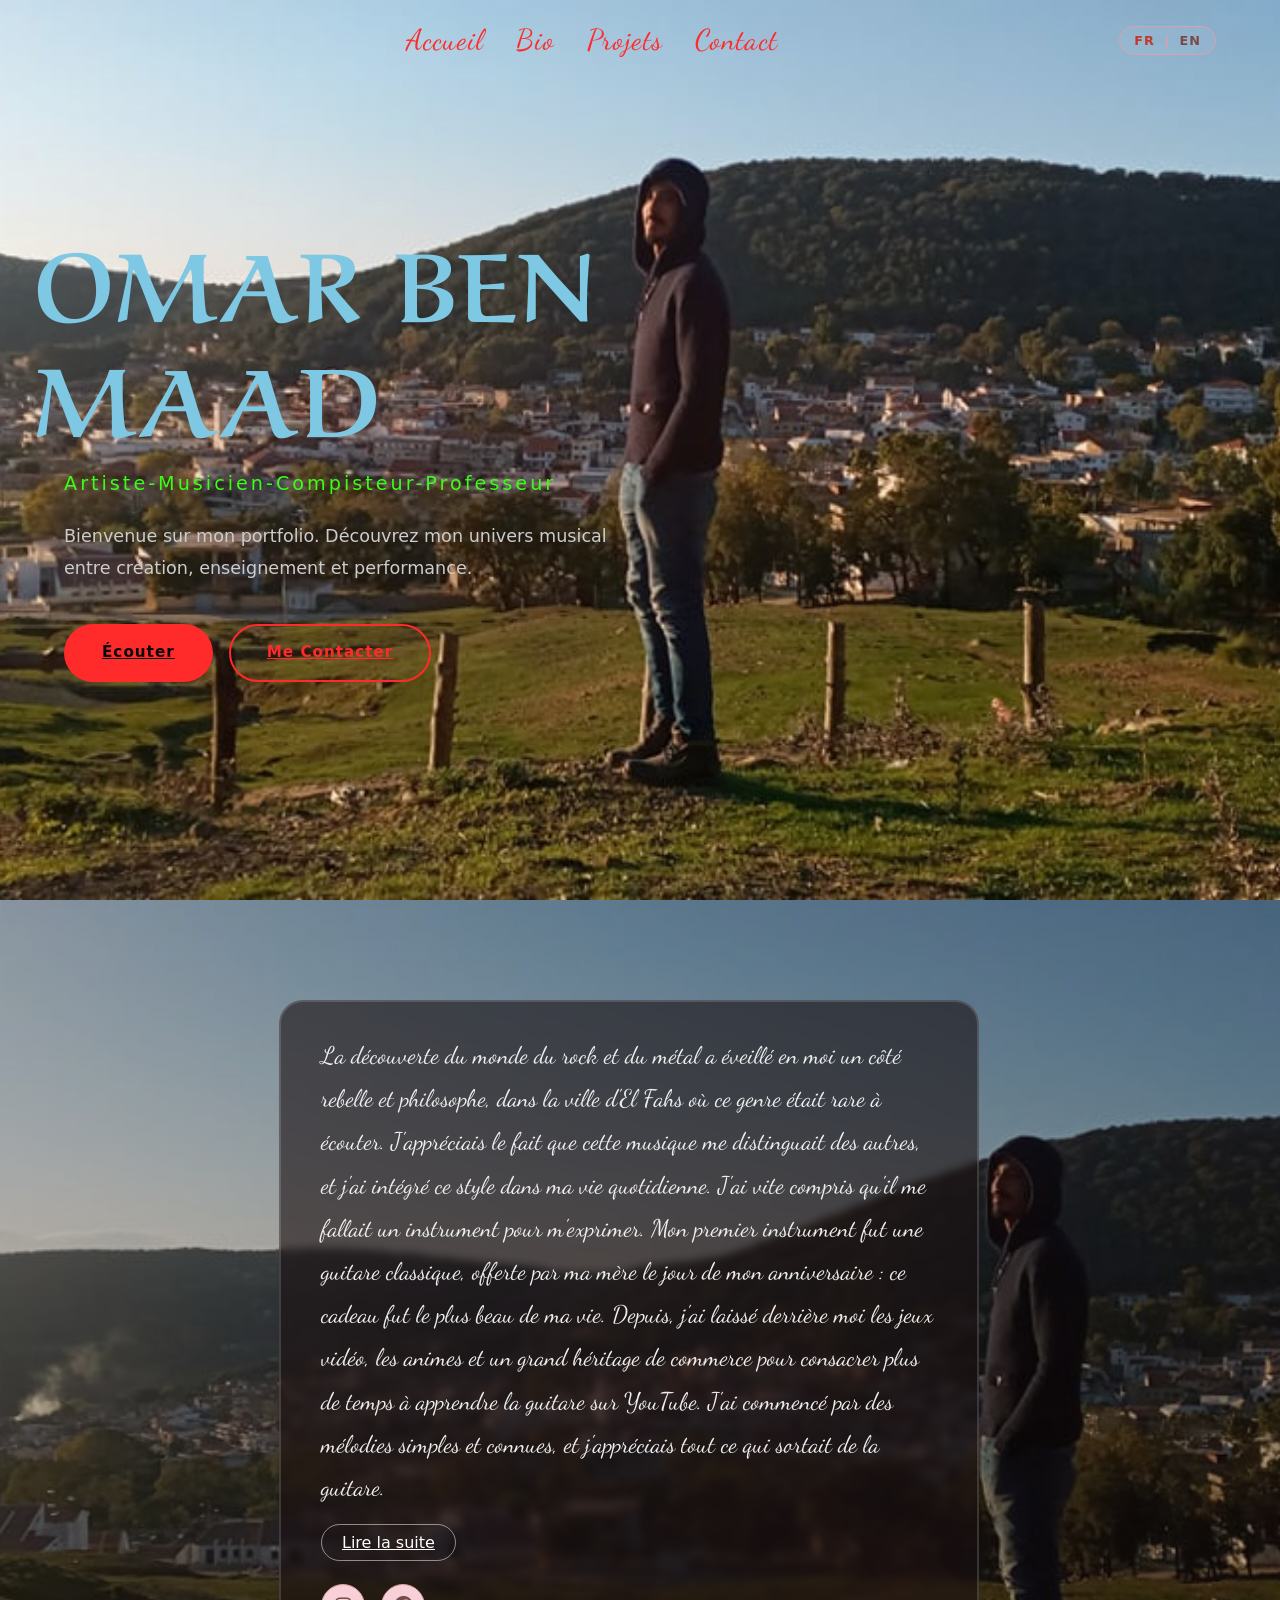
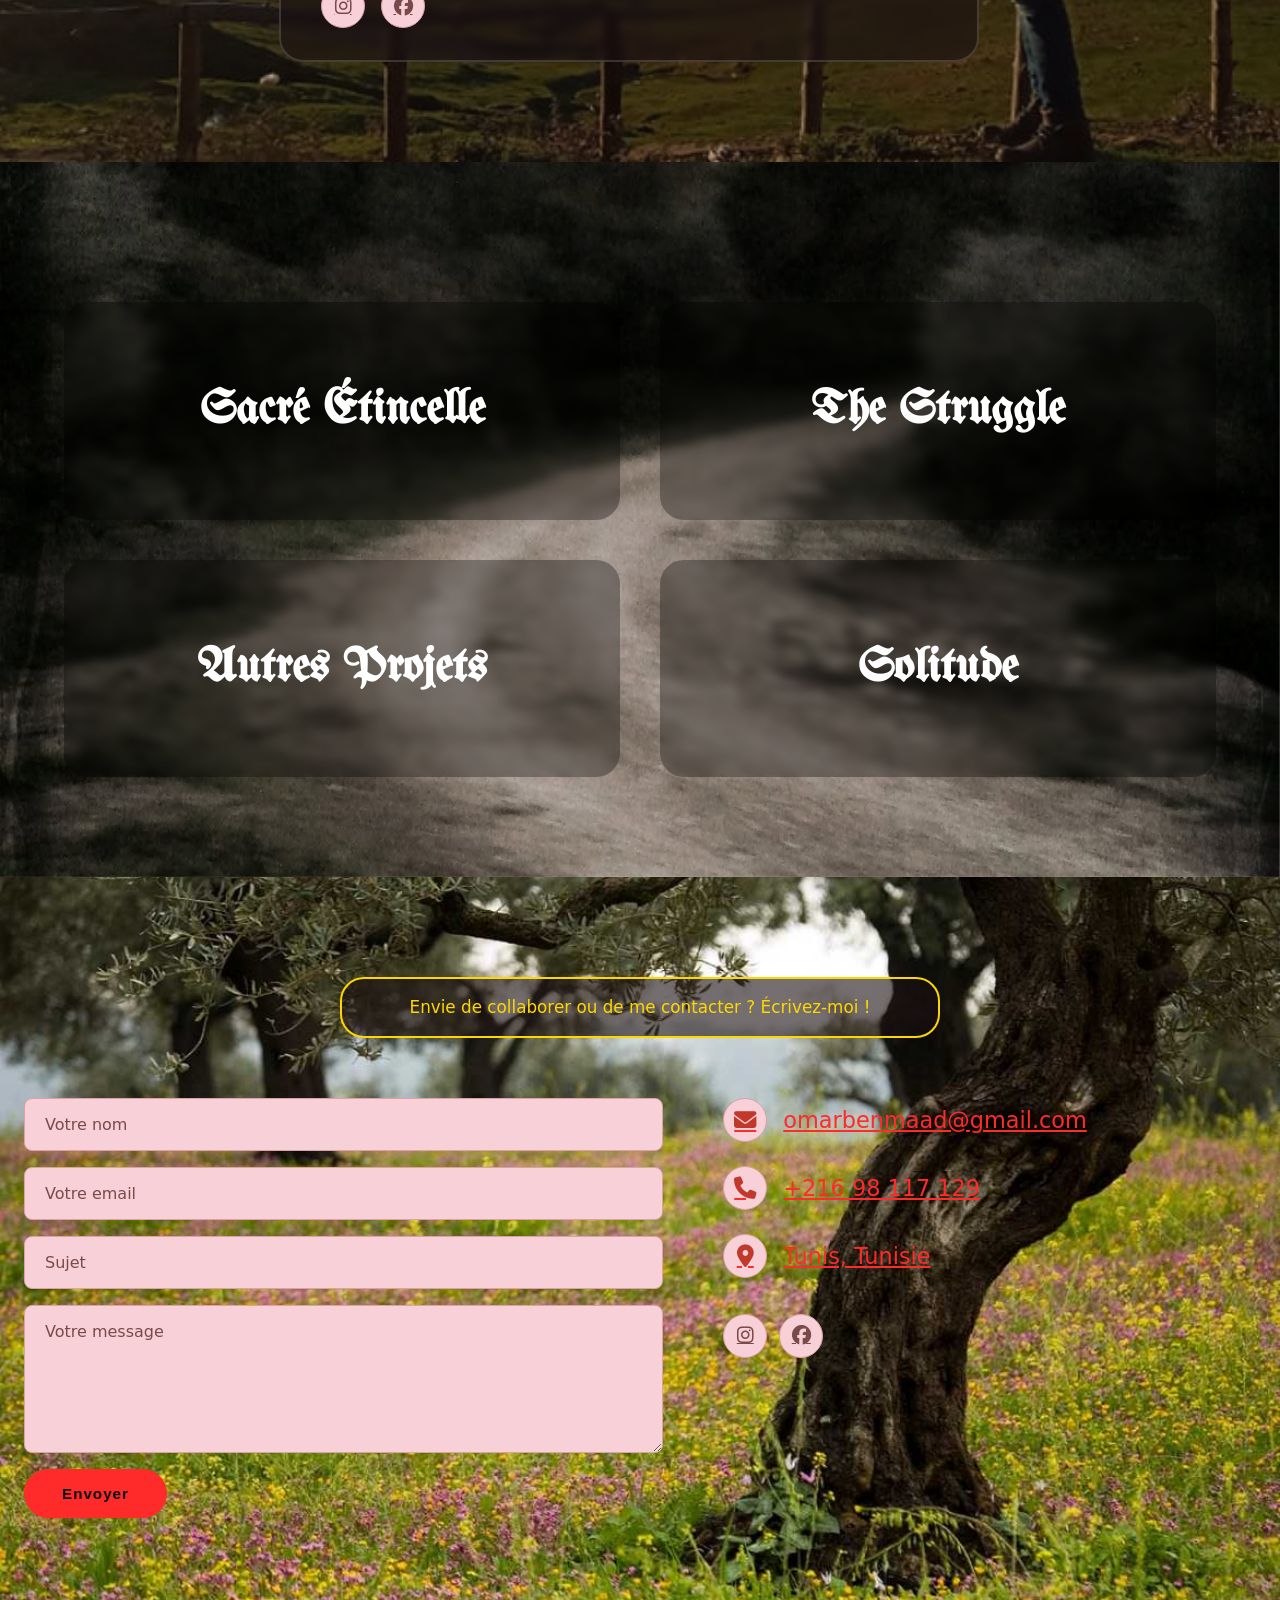
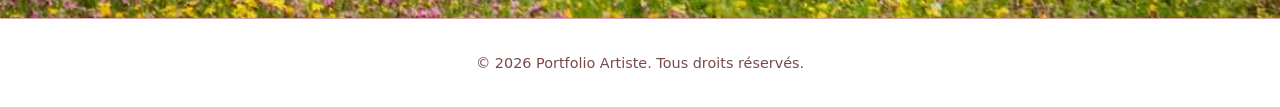
<file: index.html>
<!DOCTYPE html>
<html lang="fr">
<head>
  <script>
    if (window.location.protocol === "file:") {
      var page = window.location.pathname.split("/").pop() || "index.html";
      window.location.replace("http://localhost:8080/" + page);
    }
  </script>
  <meta charset="UTF-8">
  <meta name="viewport" content="width=device-width, initial-scale=1.0">
  <title>Portfolio - Artiste Musicien</title>
  <link rel="stylesheet" href="https://cdnjs.cloudflare.com/ajax/libs/font-awesome/6.5.0/css/all.min.css">
  <link href="https://fonts.googleapis.com/css2?family=Aref+Ruqaa:wght@400;700&family=UnifrakturMaguntia&family=Great+Vibes&family=Dancing+Script&family=Kaushan+Script&family=Mountains+of+Christmas&display=swap" rel="stylesheet">
  <link rel="stylesheet" href="css/style.css?v=3">
</head>
<body>
  <canvas id="shaderCanvas"></canvas>
  <!-- Navigation -->
  <nav class="navbar" id="navbar">
    <div class="container nav-container">
      <a href="#accueil" class="logo"></a>
      <div class="nav-links" id="navLinks">
        <a href="#accueil" data-i18n="nav_home">Accueil</a>
        <a href="#bio" data-i18n="nav_bio">Bio</a>
        <a href="#musique" data-i18n="nav_music">Projets</a>
        <a href="#contact" data-i18n="nav_contact">Contact</a>
      </div>
      <div class="nav-right">
        <button class="lang-toggle" id="langToggle" aria-label="Switch language">
          <span class="lang-fr active-lang">FR</span>
          <span class="lang-sep">|</span>
          <span class="lang-en">EN</span>
        </button>
        <button class="menu-toggle" id="menuToggle" aria-label="Menu">
          <i class="fas fa-bars"></i>
        </button>
      </div>
    </div>
  </nav>

  <!-- Hero / Accueil -->
  <section id="accueil" class="hero">
    <div class="hero-overlay"></div>
    <div class="container hero-content">
      <div class="hero-text">
        <h1 class="hero-title">Omar Ben Maad</h1>
        <p class="hero-subtitle" data-i18n="hero_subtitle">Artiste-Musicien-Compisteur-Professeur</p>
        <p class="hero-desc" data-i18n="hero_desc">Bienvenue sur mon portfolio. Découvrez mon univers musical entre création, enseignement et performance.</p>
        <div class="hero-buttons">
          <a href="#musique" class="btn btn-primary" data-i18n="hero_listen">Écouter</a>
          <a href="#contact" class="btn btn-outline" data-i18n="hero_contact">Me Contacter</a>
        </div>
      </div>
    </div>
  </section>

  <!-- Bio -->
  <section id="bio" class="section">
    <div class="container">
      <div class="bio-content">
        <div class="bio-text">
          <p data-i18n="bio_par1">La découverte du monde du rock et du métal a éveillé en moi un côté rebelle et philosophe, dans la ville d'El Fahs où ce genre était rare à écouter. J'appréciais le fait que cette musique me distinguait des autres, et j'ai intégré ce style dans ma vie quotidienne. J'ai vite compris qu'il me fallait un instrument pour m'exprimer. Mon premier instrument fut une guitare classique, offerte par ma mère le jour de mon anniversaire : ce cadeau fut le plus beau de ma vie. Depuis, j'ai laissé derrière moi les jeux vidéo, les animes et un grand héritage de commerce pour consacrer plus de temps à apprendre la guitare sur YouTube. J'ai commencé par des mélodies simples et connues, et j'appréciais tout ce qui sortait de la guitare.</p>
          <a href="bio.html" class="bio-read-more" data-i18n="bio_read_more">Lire la suite</a>
          <div class="bio-social">
            <a href="https://www.instagram.com/omar_ben_maad/?hl=fr" target="_blank" rel="noopener" aria-label="Instagram"><i class="fab fa-instagram"></i></a>
            <a href="https://www.facebook.com/omar.benmaad" target="_blank" rel="noopener" aria-label="Facebook"><i class="fab fa-facebook"></i></a>
          </div>
        </div>
      </div>
    </div>
  </section>

  <!-- Musique -->
  <section id="musique" class="section bg-dark">
    <div class="container">
      <div class="project-links">
        <a href="sacretincelle.html" class="project-link">
          <h3 class="project-link-title">Sacré Étincelle</h3>
        </a>
        <a href="thestruggle.html" class="project-link">
          <h3 class="project-link-title">The Struggle</h3>
        </a>
        <a href="autresprojets.html" class="project-link">
          <h3 class="project-link-title">Autres Projets</h3>
        </a>
        <a href="solitude.html" class="project-link">
          <h3 class="project-link-title">Solitude</h3>
        </a>
      </div>
    </div>
  </section>

  <!-- Contact -->
  <section id="contact" class="section bg-dark">
    <div class="container">
      <p class="section-desc" data-i18n="contact_desc">Envie de collaborer ou de me contacter ? Écrivez-moi !</p>
      <div class="contact-grid">
        <form class="contact-form" id="contactForm">
          <input type="text" id="formName" placeholder="Votre nom" data-i18n-placeholder="form_name" required>
          <input type="email" id="formEmail" placeholder="Votre email" data-i18n-placeholder="form_email" required>
          <input type="text" id="formSubject" placeholder="Sujet" data-i18n-placeholder="form_subject">
          <textarea id="formMessage" rows="6" placeholder="Votre message" data-i18n-placeholder="form_message" required></textarea>
          <button type="submit" class="btn btn-primary" data-i18n="form_send">Envoyer</button>
        </form>
        <div class="contact-info">
          <div class="contact-item">
            <i class="fas fa-envelope"></i>
            <p>omarbenmaad@gmail.com</p>
          </div>
          <div class="contact-item">
            <i class="fas fa-phone"></i>
            <p>+216 98 117 129</p>
          </div>
          <div class="contact-item">
            <i class="fas fa-map-marker-alt"></i>
            <p data-i18n="location">Tunis, Tunisie</p>
          </div>
          <div class="contact-social">
            <a href="https://www.instagram.com/omar_ben_maad/?hl=fr" target="_blank" rel="noopener" aria-label="Instagram"><i class="fab fa-instagram"></i></a>
            <a href="https://www.facebook.com/omar.benmaad" target="_blank" rel="noopener" aria-label="Facebook"><i class="fab fa-facebook"></i></a>
          </div>
        </div>
      </div>
    </div>
  </section>

  <!-- Footer -->
  <footer class="footer">
    <div class="container footer-content">
      <p>&copy; 2026 Portfolio Artiste. <span data-i18n="footer_rights">Tous droits réservés.</span></p>
    </div>
  </footer>

  <script src="js/main.js"></script>
</body>
</html>
</file>
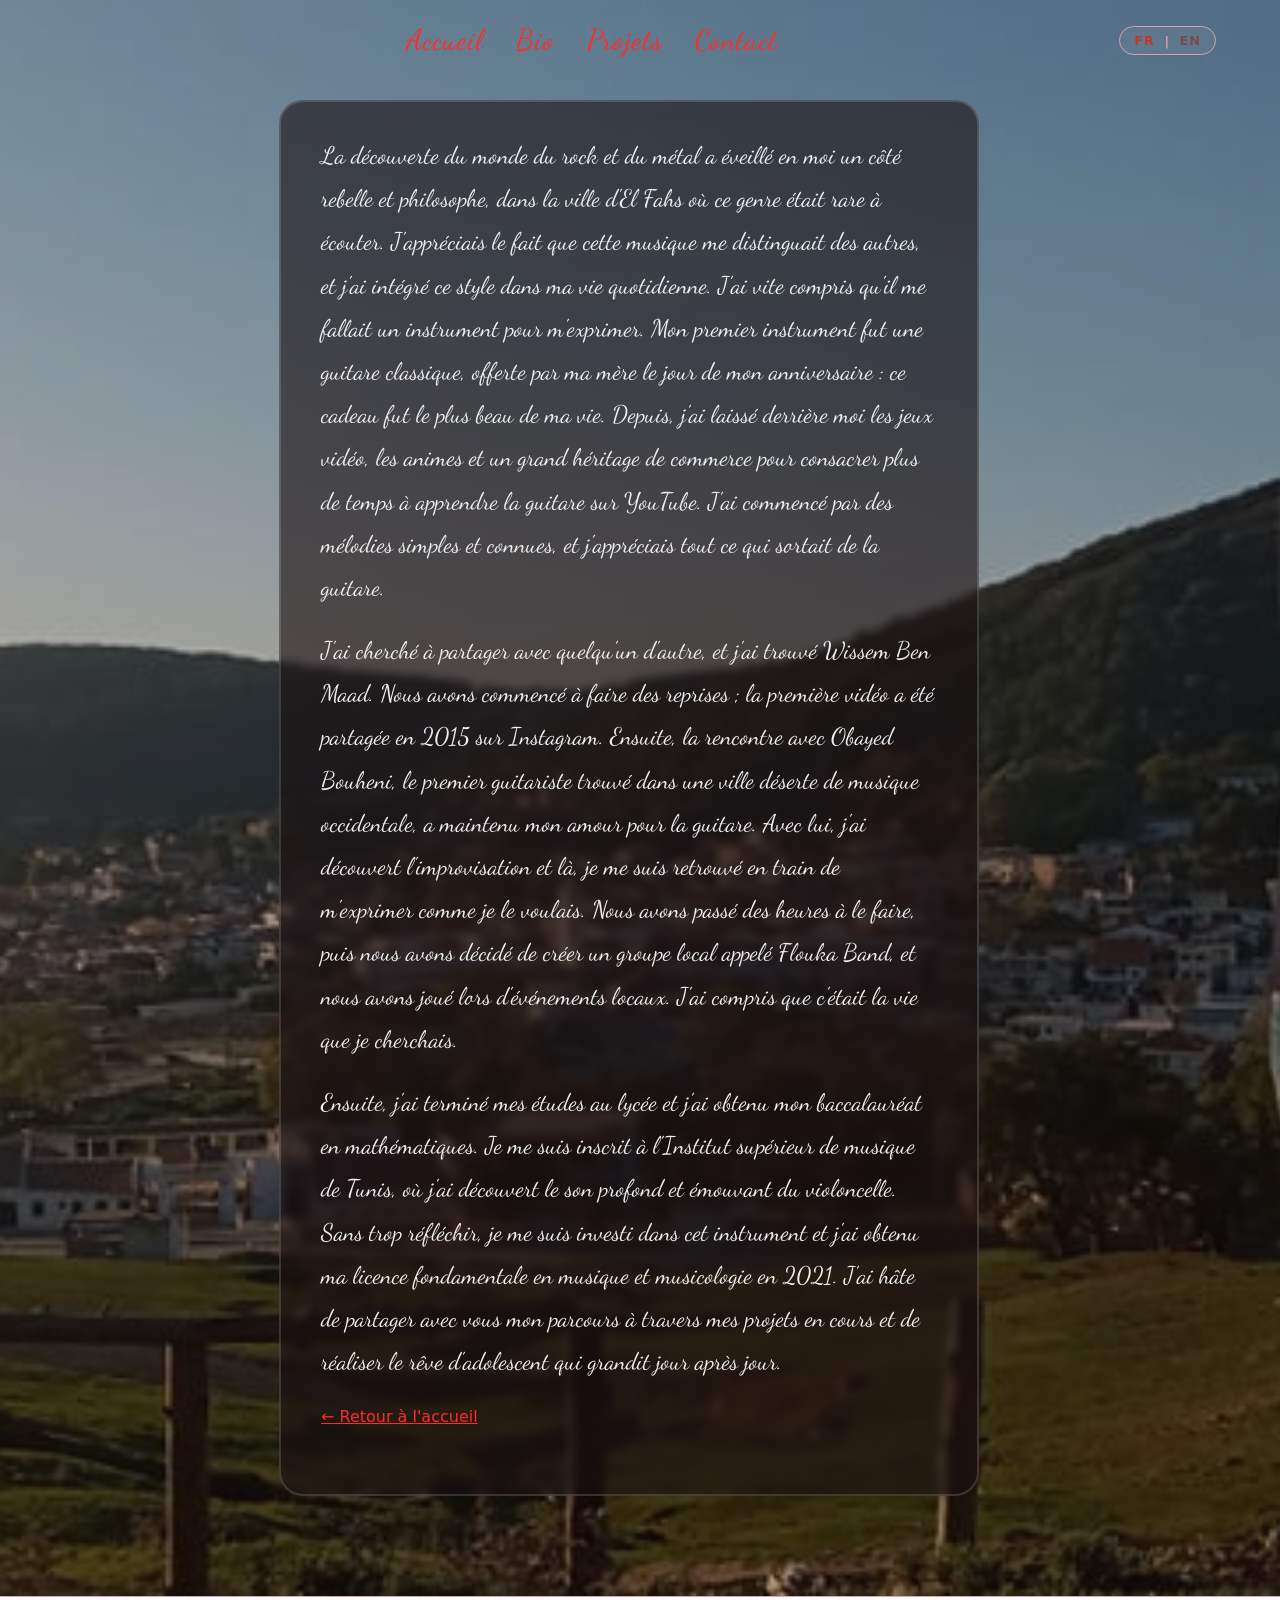
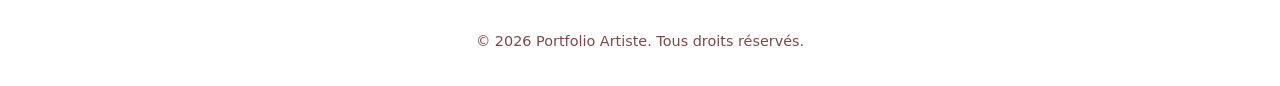
<file: bio.html>
<!DOCTYPE html>
<html lang="fr">
<head>
  <script>
    if (window.location.protocol === "file:") {
      var page = window.location.pathname.split("/").pop() || "index.html";
      window.location.replace("http://localhost:8080/" + page);
    }
  </script>
  <meta charset="UTF-8">
  <meta name="viewport" content="width=device-width, initial-scale=1.0">
  <title>Bio — Omar Ben Maad</title>
  <link rel="stylesheet" href="https://cdnjs.cloudflare.com/ajax/libs/font-awesome/6.5.0/css/all.min.css">
  <link href="https://fonts.googleapis.com/css2?family=UnifrakturMaguntia&family=Dancing+Script&family=Albert+Sans:wght@400;700&display=swap" rel="stylesheet">
  <link rel="stylesheet" href="css/style.css?v=3">
</head>
<body>
  <canvas id="shaderCanvas"></canvas>
  <!-- Navigation -->
  <nav class="navbar" id="navbar">
    <div class="container nav-container">
      <a href="index.html#accueil" class="logo"></a>
      <div class="nav-links" id="navLinks">
        <a href="index.html#accueil" data-i18n="nav_home">Accueil</a>
        <a href="index.html#bio" data-i18n="nav_bio">Bio</a>
        <a href="index.html#musique" data-i18n="nav_music">Projets</a>
        <a href="index.html#contact" data-i18n="nav_contact">Contact</a>
      </div>
      <div class="nav-right">
        <button class="lang-toggle" id="langToggle" aria-label="Switch language">
          <span class="lang-fr active-lang">FR</span>
          <span class="lang-sep">|</span>
          <span class="lang-en">EN</span>
        </button>
        <button class="menu-toggle" id="menuToggle" aria-label="Menu">
          <i class="fas fa-bars"></i>
        </button>
      </div>
    </div>
  </nav>

  <!-- Bio -->
  <section id="bio" class="section">
    <div class="container">
      <div class="bio-content">
        <div class="bio-text">
          <p data-i18n="bio_par1">La découverte du monde du rock et du métal a éveillé en moi un côté rebelle et philosophe, dans la ville d'El Fahs où ce genre était rare à écouter. J'appréciais le fait que cette musique me distinguait des autres, et j'ai intégré ce style dans ma vie quotidienne. J'ai vite compris qu'il me fallait un instrument pour m'exprimer. Mon premier instrument fut une guitare classique, offerte par ma mère le jour de mon anniversaire : ce cadeau fut le plus beau de ma vie. Depuis, j'ai laissé derrière moi les jeux vidéo, les animes et un grand héritage de commerce pour consacrer plus de temps à apprendre la guitare sur YouTube. J'ai commencé par des mélodies simples et connues, et j'appréciais tout ce qui sortait de la guitare.</p>
          <p data-i18n="bio_par2">J'ai cherché à partager avec quelqu'un d'autre, et j'ai trouvé Wissem Ben Maad. Nous avons commencé à faire des reprises ; la première vidéo a été partagée en 2015 sur Instagram. Ensuite, la rencontre avec Obayed Bouheni, le premier guitariste trouvé dans une ville déserte de musique occidentale, a maintenu mon amour pour la guitare. Avec lui, j'ai découvert l'improvisation et là, je me suis retrouvé en train de m'exprimer comme je le voulais. Nous avons passé des heures à le faire, puis nous avons décidé de créer un groupe local appelé Flouka Band, et nous avons joué lors d'événements locaux. J'ai compris que c'était la vie que je cherchais.</p>
          <p data-i18n="bio_par3">Ensuite, j'ai terminé mes études au lycée et j'ai obtenu mon baccalauréat en mathématiques. Je me suis inscrit à l'Institut supérieur de musique de Tunis, où j'ai découvert le son profond et émouvant du violoncelle. Sans trop réfléchir, je me suis investi dans cet instrument et j'ai obtenu ma licence fondamentale en musique et musicologie en 2021. J'ai hâte de partager avec vous mon parcours à travers mes projets en cours et de réaliser le rêve d'adolescent qui grandit jour après jour.</p>
          <a href="index.html#bio" class="project-back" data-i18n="bio_back">? Retour à l'accueil</a>
        </div>
      </div>
    </div>
  </section>

  <!-- Footer -->
  <footer class="footer">
    <div class="container footer-content">
      <p>&copy; 2026 Portfolio Artiste. <span data-i18n="footer_rights">Tous droits réservés.</span></p>
    </div>
  </footer>

  <script src="js/main.js"></script>
</body>
</html>
</file>
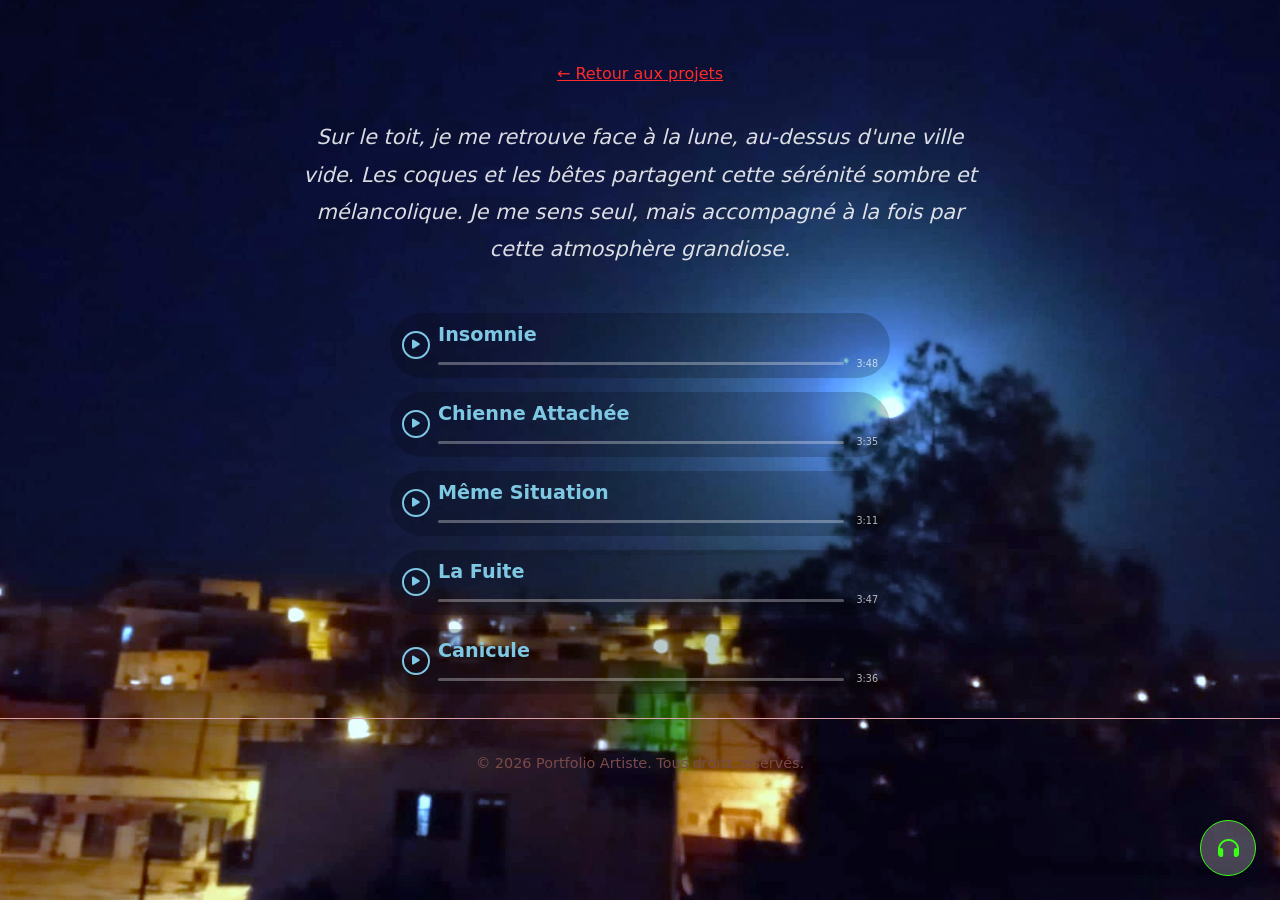
<file: solitude.html>
<!DOCTYPE html>
<html lang="fr">
<head>
  <script>
    if (window.location.protocol === "file:") {
      var page = window.location.pathname.split("/").pop() || "index.html";
      window.location.replace("http://localhost:8080/" + page);
    }
  </script>
  <meta charset="UTF-8">
  <meta name="viewport" content="width=device-width, initial-scale=1.0">
  <title>Solitude — Omar Ben Maad</title>
  <link rel="stylesheet" href="https://cdnjs.cloudflare.com/ajax/libs/font-awesome/6.5.0/css/all.min.css">
  <link href="https://fonts.googleapis.com/css2?family=UnifrakturMaguntia&family=Albert+Sans:wght@400;700&display=swap" rel="stylesheet">
  <link rel="stylesheet" href="css/style.css?v=3">
</head>
<body class="project-page project-solitude">
  <canvas id="shaderCanvas"></canvas>
  <button class="ambience-toggle" id="ambienceToggle" aria-label="Ambiance sonore">
    <i class="fas fa-headphones"></i>
  </button>
  <!-- Navigation -->
  <nav class="navbar" id="navbar">
    <div class="container nav-container">
      <a href="index.html#accueil" class="logo"></a>
      <div class="nav-links" id="navLinks">
        <a href="index.html#accueil" data-i18n="nav_home">Accueil</a>
        <a href="index.html#bio" data-i18n="nav_bio">Bio</a>
        <a href="index.html#musique" data-i18n="nav_music">Projets</a>
        <a href="index.html#contact" data-i18n="nav_contact">Contact</a>
      </div>
      <div class="nav-right">
        <button class="lang-toggle" id="langToggle" aria-label="Switch language">
          <span class="lang-fr active-lang">FR</span>
          <span class="lang-sep">|</span>
          <span class="lang-en">EN</span>
        </button>
        <button class="menu-toggle" id="menuToggle" aria-label="Menu">
          <i class="fas fa-bars"></i>
        </button>
      </div>
    </div>
  </nav>

  <!-- Hero Project -->
  <section class="section project-hero">
    <div class="container project-hero-content">
      <a href="index.html#musique" class="project-back" data-i18n="project_back">? Retour aux projets</a>
      <p class="project-hero-desc" data-i18n="solitude_desc">Sur le toit, je me retrouve face à la lune, au-dessus d'une ville vide. Les coques et les bêtes partagent cette sérénité sombre et mélancolique. Je me sens seul, mais accompagné à la fois par cette atmosphère grandiose.</p>
    </div>
  </section>

  <!-- Audio Tracks -->
  <section class="section">
    <div class="container">
      <div class="music-grid project-tracks">
        <div class="music-card">
          <div class="simple-player" data-src="audio/Nouveau dossier/Insomnie.mp3">
            <button class="play-btn-simple" aria-label="Play">
              <i class="fas fa-play"></i>
            </button>
            <div class="simple-player-info">
              <span class="simple-track-name">Insomnie</span>
              <div class="simple-progress">
                <div class="simple-progress-bar">
                  <div class="simple-progress-fill"></div>
                </div>
                <span class="simple-time">0:00</span>
              </div>
            </div>
          </div>
        </div>
        <div class="music-card">
          <div class="simple-player" data-src="audio/Nouveau dossier/chienne_attache.mp3">
            <button class="play-btn-simple" aria-label="Play">
              <i class="fas fa-play"></i>
            </button>
            <div class="simple-player-info">
              <span class="simple-track-name">Chienne Attachée</span>
              <div class="simple-progress">
                <div class="simple-progress-bar">
                  <div class="simple-progress-fill"></div>
                </div>
                <span class="simple-time">0:00</span>
              </div>
            </div>
          </div>
        </div>
        <div class="music-card">
          <div class="simple-player" data-src="audio/Nouveau dossier/meme_situation.mp3" data-end="191">
            <button class="play-btn-simple" aria-label="Play">
              <i class="fas fa-play"></i>
            </button>
            <div class="simple-player-info">
              <span class="simple-track-name">Même Situation</span>
              <div class="simple-progress">
                <div class="simple-progress-bar">
                  <div class="simple-progress-fill"></div>
                </div>
                <span class="simple-time">0:00</span>
              </div>
            </div>
          </div>
        </div>
        <div class="music-card">
          <div class="simple-player" data-src="audio/Nouveau dossier/la fuite.mp3">
            <button class="play-btn-simple" aria-label="Play">
              <i class="fas fa-play"></i>
            </button>
            <div class="simple-player-info">
              <span class="simple-track-name">La Fuite</span>
              <div class="simple-progress">
                <div class="simple-progress-bar">
                  <div class="simple-progress-fill"></div>
                </div>
                <span class="simple-time">0:00</span>
              </div>
            </div>
          </div>
        </div>
        <div class="music-card">
          <div class="simple-player" data-src="audio/Nouveau dossier/canicule.mp3">
            <button class="play-btn-simple" aria-label="Play">
              <i class="fas fa-play"></i>
            </button>
            <div class="simple-player-info">
              <span class="simple-track-name">Canicule</span>
              <div class="simple-progress">
                <div class="simple-progress-bar">
                  <div class="simple-progress-fill"></div>
                </div>
                <span class="simple-time">0:00</span>
              </div>
            </div>
          </div>
        </div>
      </div>
    </div>
  </section>

  <!-- Footer -->
  <footer class="footer">
    <div class="container footer-content">
      <p>&copy; 2026 Portfolio Artiste. <span data-i18n="footer_rights">Tous droits réservés.</span></p>
    </div>
  </footer>

  <script src="js/main.js"></script>
</body>
</html>
</file>
<file: css/style.css>
@font-face {
  font-family: 'Lithograph';
  src: url('../fonts/Lithograph.ttf') format('truetype');
  font-weight: normal;
  font-style: normal;
}

@font-face {
  font-family: 'Tiffany';
  src: url('../fonts/Tiffany.ttf') format('truetype');
  font-weight: normal;
  font-style: normal;
}

@font-face {
  font-family: 'Goudy';
  src: url('../fonts/Goudy.ttf') format('truetype');
  font-weight: normal;
  font-style: normal;
}

@font-face {
  font-family: 'Britannic';
  src: url('../fonts/BritannicMedium.ttf') format('truetype');
  font-weight: normal;
  font-style: normal;
}

@font-face {
  font-family: 'Rodrix';
  src: url('../fonts/Rodrix.ttf') format('truetype');
  font-weight: normal;
  font-style: normal;
}

@font-face {
  font-family: 'Muthya';
  src: url('../fonts/muthya.ttf') format('truetype');
  font-weight: normal;
  font-style: normal;
}

/* === Reset & Base === */
*, *::before, *::after {
  margin: 0;
  padding: 0;
  box-sizing: border-box;
}

:root {
  --bg: #fddde6;
  --bg2: #fce4ec;
  --bg3: #f8d0d8;
  --text: #2d1b1b;
  --text-muted: #7a4a4a;
  --accent: #c0392b;
  --accent-hover: #e74c3c;
  --accent-dim: rgba(192, 57, 43, 0.12);
  --border: #dba0a8;
  --radius: 12px;
  --transition: 0.3s ease;
  --font: 'Segoe UI', system-ui, -apple-system, sans-serif;
}

html {
  scroll-behavior: smooth;
}

body {
  font-family: var(--font);
  background: url('../img/fond/ciel-rose.jpg') center / cover fixed no-repeat;
  color: var(--text);
  line-height: 1.7;
  -webkit-font-smoothing: antialiased;
  position: relative;
  transition: background 2.5s ease;
}

#shaderCanvas {
  position: fixed;
  inset: 0;
  width: 100%;
  height: 100%;
  z-index: -1;
  pointer-events: none;
  opacity: 0;
  transition: opacity 1s ease;
}

#shaderCanvas.active {
  opacity: 1;
}

.bg-dark {
  background: transparent;
}

#musique.bg-dark {
  background: transparent;
  color: #fff;
  position: relative;
  z-index: 0;
}
#musique.bg-dark::before {
  content: '';
  position: absolute;
  inset: 0;
  background: url('../img/sacré eteincelle/barage.jpg') center / cover fixed no-repeat;
  opacity: 1;
  z-index: -1;
}

#musique.bg-dark .party-title {
  color: #fff;
  font-family: 'UnifrakturMaguntia', 'Old London', 'Cloister Black', 'Blackletter', serif;
  font-size: 2.5rem;
  font-weight: 700;
  letter-spacing: 2px;
  background: url('../img/fond/olivier3.jpg') center / cover;
  display: inline-block;
  padding: 8px 32px;
  border-radius: 100px;
}

#musique.bg-dark .party-desc,
#musique.bg-dark .section-desc {
  color: #fff;
}

#musique .container {
  text-align: center;
}

#musique.bg-dark .section-title {
  color: #fff;
  font-size: 3rem;
  font-weight: 700;
  background: transparent;
  display: inline-block;
  padding: 12px 40px;
  border-radius: 100px;
  margin-top: -70px;
}




}



a {
  text-decoration: none;
  color: inherit;
}

img {
  max-width: 100%;
  display: block;
}

.container {
  max-width: 1200px;
  margin: 0 auto;
  padding: 0 24px;
}

.section {
  padding: 100px 0;
}

.project-page .section {
  padding: 20px 0;
}

.section-title {
  font-size: 2.5rem;
  font-weight: 300;
  letter-spacing: 2px;
  text-align: center;
  margin-bottom: 16px;
  color: var(--accent);
}

.section-desc {
  text-align: center;
  color: var(--text-muted);
  max-width: 600px;
  margin: 0 auto 60px;
  font-size: 1.05rem;
}

.bg-dark {
  background: var(--bg2);
}

.btn {
  display: inline-block;
  padding: 14px 36px;
  border-radius: 50px;
  font-size: 0.95rem;
  font-weight: 600;
  letter-spacing: 1px;
  transition: all var(--transition);
  cursor: pointer;
  border: 2px solid transparent;
}

.btn-primary {
  background: #ff2a2a;
  color: #0a0a0a;
}

.btn-primary:hover {
  background: var(--accent-hover);
  transform: translateY(-2px);
}

.btn-outline {
  background: transparent;
  border-color: #ff2a2a;
  color: #ff2a2a;
}

.btn-outline:hover {
  background: rgba(255, 42, 42, 0.1);
  transform: translateY(-2px);
}

/* === Navbar === */
.navbar {
  position: fixed;
  top: 0;
  left: 0;
  width: 100%;
  z-index: 1000;
  padding: 16px 0;
  transition: transform 0.4s ease;
}

.navbar.hide-nav {
  transform: translateY(-100%);
}

.nav-container {
  display: flex;
  align-items: center;
  justify-content: space-between;
}

.logo {
  font-size: 1.5rem;
  font-weight: 700;
  letter-spacing: 2px;
  color: var(--accent);
}

.nav-links {
  display: flex;
  gap: 32px;
}

.nav-links a {
  font-size: 1.8rem;
  letter-spacing: 1px;
  position: relative;
  color: #ff2a2a;
  font-family: 'Vanessa', 'Dancing Script', cursive;
  text-decoration: none;
  transition: color var(--transition);
}

.nav-links a::after {
  content: none;
}

.nav-links a:hover {
  color: var(--accent);
}

.nav-right {
  display: flex;
  align-items: center;
  gap: 16px;
}

.lang-toggle {
  background: rgba(255, 255, 255, 0.06);
  border: 1px solid var(--border);
  color: var(--text-muted);
  padding: 6px 14px;
  border-radius: 20px;
  cursor: pointer;
  font-size: 0.8rem;
  font-weight: 600;
  letter-spacing: 1px;
  transition: all var(--transition);
  font-family: var(--font);
}

.lang-toggle:hover {
  border-color: var(--accent);
}

.lang-fr, .lang-en {
  transition: color var(--transition);
}

.active-lang {
  color: var(--accent);
}

.lang-sep {
  margin: 0 4px;
  color: var(--border);
}

.menu-toggle {
  display: none;
  background: none;
  border: none;
  color: var(--text);
  font-size: 1.4rem;
  cursor: pointer;
}

/* === Hero === */
.hero {
  min-height: 100vh;
  display: flex;
  align-items: center;
  position: relative;
  overflow: hidden;
  background: url('../img/sacré eteincelle/aceuil2.jpg') center / cover fixed no-repeat;
}

.hero-overlay {
  position: absolute;
  inset: 0;
  background:
    radial-gradient(ellipse at 30% 50%, rgba(192, 57, 43, 0.1) 0%, transparent 60%),
    radial-gradient(ellipse at 70% 30%, rgba(231, 76, 60, 0.06) 0%, transparent 50%);
  z-index: 0;
}

.hero-content {
  position: relative;
  z-index: 1;
  width: 100%;
}

.hero-text {
  max-width: 700px;
  text-align: left;
}

.hero-title {
  font-size: 6rem;
  font-weight: 700;
  font-family: 'Aref Ruqaa', 'Britannic', 'Kaushan Script', cursive;
  letter-spacing: 1px;
  line-height: 1.2;
  margin-bottom: 20px;
  color: #7ec8e3;
  text-transform: uppercase;
  transform: translateX(-30px);
}

.hero-subtitle {
  font-size: 1.2rem;
  color: #39ff14;
  letter-spacing: 3px;
  margin-bottom: 20px;
  font-weight: 300;
}

.hero-desc {
  font-size: 1.1rem;
  color: #ccc;
  margin-bottom: 40px;
  max-width: 550px;
  line-height: 1.8;
}

.hero-buttons {
  display: flex;
  gap: 16px;
  flex-wrap: wrap;
}

/* === Bio === */
#bio {
  background: linear-gradient(rgba(26, 15, 18, 0.3), rgba(26, 15, 18, 0.3)), url('../img/sacré eteincelle/bio2.jpg') center / cover fixed no-repeat;
  color: #fff;
}
.bio-content {
  display: flex;
  justify-content: center;
  align-items: flex-end;
  min-height: 50vh;
}

.bio-text {
  background: rgba(26, 15, 18, 0.6);
  border: 2px solid rgba(255, 255, 255, 0.15);
  border-radius: 24px;
  padding: 32px 40px;
  backdrop-filter: blur(4px);
  max-width: 700px;
  transform: translateX(-11px);
}

.bio-text p {
  margin-bottom: 20px;
  color: #eee;
  font-size: 1.5rem;
  line-height: 1.8;
  font-family: 'Dancing Script', cursive;
}

.bio-read-more {
  margin-top: 6px;
  background: none;
  border: 1px solid rgba(255, 255, 255, 0.5);
  color: #fff;
  padding: 8px 20px;
  border-radius: 20px;
  cursor: pointer;
  font-family: inherit;
  font-size: 1rem;
  transition: all var(--transition);
}

.bio-read-more:hover {
  background: rgba(255, 255, 255, 0.2);
}

.bio-social {
  display: flex;
  gap: 16px;
  margin-top: 28px;
}

.bio-social a {
  width: 44px;
  height: 44px;
  border-radius: 50%;
  background: var(--bg3);
  display: flex;
  align-items: center;
  justify-content: center;
  font-size: 1.2rem;
  color: var(--text-muted);
  border: 1px solid var(--border);
  transition: all var(--transition);
}

.bio-social a:hover {
  color: var(--accent);
  border-color: var(--accent);
  background: var(--accent-dim);
  transform: translateY(-2px);
}

/* === Project Pages === */
.project-page {
  color: #fff;
}

.project-se {
  background: url('../img/sacré eteincelle/amal_yak.jpg') center / cover fixed no-repeat;
}

.project-se .navbar {
  display: none;
}

.project-se .project-hero {
  padding-top: 60px;
}

.project-strgl {
  background: url('../img/the struggle/strgl l\'artdoiz.jpg') center / cover fixed no-repeat;
}

.project-strgl .navbar {
  display: none;
}

.project-strgl .project-hero {
  padding-top: 60px;
  display: flex;
  flex-direction: column;
  justify-content: flex-end;
  min-height: 85vh;
}

.project-strgl .project-hero-desc {
  color: #000;
  font-size: 2.5rem;
  letter-spacing: 1px;
  font-family: 'Rodrix', sans-serif;
  background: rgba(255, 255, 255, 0.7);
  padding: 20px 30px;
  border-radius: 16px;
  border: 2px solid #fff;
}

.project-strgl .project-back {
  color: #ff2a2a;
  font-size: 1.5rem;
}

.project-autres {
  background: url('../img/fond/ciel-rose.jpg') center / cover fixed no-repeat;
}

.project-autres .navbar {
  display: none;
}

.project-autres .project-hero {
  padding-top: 60px;
}

.project-solitude {
  background: url('../img/sacré eteincelle/fahs.jpg') center / cover fixed no-repeat;
}

.project-solitude .navbar {
  display: none;
}

.project-solitude .project-hero {
  padding-top: 60px;
}

.ambience-toggle {
  position: fixed;
  bottom: 24px;
  right: 24px;
  z-index: 1000;
  width: 56px;
  height: 56px;
  border-radius: 50%;
  border: 1px solid rgba(255, 255, 255, 0.4);
  background: rgba(26, 15, 18, 0.6);
  color: #fff;
  font-size: 1.3rem;
  cursor: pointer;
  display: flex;
  align-items: center;
  justify-content: center;
  transition: all var(--transition);
}

.ambience-toggle:hover,
.ambience-toggle.active {
  background: rgba(255, 255, 255, 0.25);
  border-color: #39ff14;
  color: #39ff14;
}

.project-se .project-hero-desc {
  color: #000;
  font-size: 2rem;
  letter-spacing: 1px;
  font-family: 'Cedarville Cursive', cursive;
  background: rgba(154, 205, 50, 0.5);
  padding: 20px 30px;
  border-radius: 16px;
}

.project-se .project-hero-title {
  font-family: 'Parisienne', cursive;
  color: #ff2a2a;
}

.project-hero {
  padding-top: 120px;
  padding-bottom: 0;
  text-align: center;
}

.project-hero-content {
  max-width: 800px;
  margin: 0 auto;
}

.project-back {
  display: inline-block;
  margin-bottom: 32px;
  color: #ff2a2a;
  font-size: 1rem;
  transition: color var(--transition);
}

.project-back:hover {
  color: #fff;
}

.project-hero-title {
  font-family: 'UnifrakturMaguntia', 'Old London', 'Cloister Black', 'Blackletter', serif;
  font-size: 4rem;
  color: #fff;
  margin-bottom: 16px;
  line-height: 1.2;
}

.project-hero-desc {
  font-size: 1.3rem;
  line-height: 1.8;
  color: rgba(255,255,255,0.85);
  font-style: italic;
  max-width: 700px;
  margin: 0 auto;
}

.project-tracks {
  max-width: 500px;
  margin: 0 auto;
}

/* === Music === */
.project-links {
  display: grid;
  grid-template-columns: 1fr 1fr;
  gap: 40px;
  margin-top: 40px;
}

.project-link {
  display: flex;
  flex-direction: column;
  align-items: center;
  justify-content: center;
  padding: 80px 40px;
  border-radius: 24px;
  background: rgba(0,0,0,0.3);
  backdrop-filter: blur(4px);
  transition: all var(--transition);
  cursor: pointer;
  text-align: center;
  text-decoration: none;
  color: inherit;
}

.project-link:link,
.project-link:visited,
.project-link:hover,
.project-link:active {
  color: inherit;
  text-decoration: none;
  text-decoration-line: none;
}

.project-link .project-link-title {
  color: #fff;
  text-decoration: none;
  text-decoration-line: none;
}

.project-link:hover {
  background: rgba(0,0,0,0.5);
  transform: scale(1.02);
}

.project-link-title {
  font-family: 'UnifrakturMaguntia', 'Old London', 'Cloister Black', 'Blackletter', serif;
  font-size: 3rem;
  color: #fff;
  line-height: 1.2;
}

.project-link-desc {
  font-size: 1.1rem;
  color: rgba(255,255,255,0.7);
  letter-spacing: 1px;
}

.music-parties,
.video-parties {
  display: flex;
  flex-direction: column;
  gap: 60px;
}

.music-parties {
  display: grid;
  grid-template-columns: 1fr 1px 1fr;
  gap: 0;
}

.music-party {
  padding: 0 16px;
}

.music-party:first-child {
  padding-left: 0;
}

.music-party:last-child {
  padding-right: 0;
}

.party-divider {
  width: 1px;
  background: rgba(255,255,255,0.4);
  align-self: stretch;
}

.party-title {
  font-size: 1.2rem;
  font-weight: 500;
  letter-spacing: 1px;
  color: var(--accent);
  margin-bottom: 6px;
  padding-bottom: 4px;
  border-bottom: 1px solid var(--border);
}

.party-desc {
  font-size: 1.5rem;
  font-weight: 700;
  color: var(--text-muted);
  margin-bottom: 16px;
  line-height: 1.6;
  font-family: 'Times New Roman', Times, Georgia, serif;
  font-style: italic;
  background: url('../img/fond/olivier3.jpg') center / cover;
  padding: 16px 24px;
  border-radius: 50px;
}

.music-grid {
  display: flex;
  flex-direction: column;
  gap: 6px;
}

.simple-player {
  display: flex;
  align-items: center;
  gap: 8px;
  background: rgba(0,0,0,0.2);
  border-radius: 50px;
  padding: 6px 12px;
}

.play-btn-simple {
  width: 28px;
  height: 28px;
  border-radius: 50%;
  border: 2px solid #7ec8e3;
  background: transparent;
  color: #7ec8e3;
  font-size: 0.65rem;
  cursor: pointer;
  display: flex;
  align-items: center;
  justify-content: center;
  flex-shrink: 0;
  transition: all 0.2s ease;
}

.play-btn-simple:hover {
  background: #fff;
  color: #1a1a1a;
}

.play-btn-simple.playing {
  background: #fff;
  color: #1a1a1a;
}

.simple-player-info {
  flex: 1;
  min-width: 0;
}

.simple-track-name {
  display: block;
  font-size: 1.2rem;
  font-weight: 700;
  margin-bottom: 4px;
  color: #7ec8e3;
}

.simple-progress {
  display: flex;
  align-items: center;
  gap: 6px;
}

.simple-progress-bar {
  flex: 1;
  height: 3px;
  background: rgba(255,255,255,0.3);
  border-radius: 2px;
  cursor: pointer;
}

.simple-progress-fill {
  height: 100%;
  width: 0%;
  background: #fff;
  border-radius: 2px;
  transition: width 0.1s linear;
}

.simple-time {
  font-size: 0.6rem;
  color: rgba(255,255,255,0.7);
  min-width: 28px;
  text-align: right;
}

.music-card {
  background: transparent;
  padding: 4px 0;
  border: none;
  overflow: hidden;
}

.music-card .music-card-img img,
.music-card .img-placeholder.square {
  max-height: 1cm;
}

.music-card .custom-player {
  max-height: 0.8cm;
}

.music-card:hover {
  border-color: var(--accent);
  transform: translateY(-4px);
}

.music-card-img {
  margin-bottom: 20px;
}

.img-placeholder.square {
  width: 100%;
  aspect-ratio: 1;
  background: #1f1f1f;
  border-radius: 8px;
  display: flex;
  align-items: center;
  justify-content: center;
  font-size: 2.5rem;
  color: var(--text-muted);
}

.music-card h3 {
  font-size: 1.1rem;
  font-weight: 500;
  margin-bottom: 8px;
}

.music-card p {
  font-size: 0.9rem;
  color: var(--text-muted);
  margin-bottom: 16px;
}

.custom-player {
  display: flex;
  align-items: center;
  gap: 14px;
  background: var(--bg);
  border: 1px solid var(--border);
  border-radius: 10px;
  padding: 10px 14px;
  transition: border var(--transition);
}

.custom-player:hover {
  border-color: var(--accent);
}

.play-btn {
  width: 40px;
  height: 40px;
  border-radius: 50%;
  border: 2px solid var(--accent);
  background: transparent;
  color: var(--accent);
  font-size: 1rem;
  cursor: pointer;
  display: flex;
  align-items: center;
  justify-content: center;
  transition: all var(--transition);
  flex-shrink: 0;
}

.play-btn:hover {
  background: var(--accent);
  color: var(--bg);
}

.play-btn.playing {
  background: var(--accent);
  color: var(--bg);
}

.player-track-info {
  flex: 1;
  min-width: 0;
}

.player-track-name {
  display: block;
  font-size: 0.85rem;
  font-weight: 500;
  margin-bottom: 6px;
  white-space: nowrap;
  overflow: hidden;
  text-overflow: ellipsis;
}

.player-progress {
  display: flex;
  align-items: center;
  gap: 10px;
}

.player-progress-bar {
  flex: 1;
  height: 4px;
  background: var(--border);
  border-radius: 4px;
  cursor: pointer;
  position: relative;
}

.player-progress-fill {
  height: 100%;
  width: 0%;
  background: var(--accent);
  border-radius: 4px;
  transition: width 0.1s linear;
}

.player-time {
  font-size: 0.75rem;
  color: var(--text-muted);
  min-width: 32px;
  text-align: right;
}

/* === Videos === */
.video-grid {
  display: grid;
  grid-template-columns: repeat(4, 1fr);
  gap: 24px;
}

.video-card {
  transition: all var(--transition);
  cursor: pointer;
}

.video-card:hover {
  transform: translateY(-4px);
}

.video-thumb {
  margin-bottom: 14px;
}

.img-placeholder.video-placeholder {
  width: 100%;
  aspect-ratio: 16/9;
  background: var(--bg3);
  border-radius: var(--radius);
  display: flex;
  align-items: center;
  justify-content: center;
  font-size: 2.5rem;
  color: var(--accent);
  border: 1px solid var(--border);
  transition: all var(--transition);
}

.video-card:hover .img-placeholder.video-placeholder {
  border-color: var(--accent);
  background: var(--accent-dim);
}

.video-thumb {
  position: relative;
  border-radius: var(--radius);
  overflow: hidden;
  margin-bottom: 14px;
}

.video-player {
  width: 100%;
  aspect-ratio: 16/9;
  display: block;
  background: #000;
  border-radius: var(--radius);
  cursor: pointer;
  object-fit: cover;
}

.video-play-overlay {
  position: absolute;
  inset: 0;
  display: flex;
  align-items: center;
  justify-content: center;
  background: rgba(0,0,0,0.3);
  color: #fff;
  font-size: 3rem;
  pointer-events: none;
  transition: opacity var(--transition);
}

.video-player.playing + .video-play-overlay {
  opacity: 0;
}

.video-embed {
  position: relative;
  width: 100%;
  aspect-ratio: 16/9;
  border-radius: var(--radius);
  overflow: hidden;
}

.video-embed iframe {
  position: absolute;
  inset: 0;
  width: 100%;
  height: 100%;
  border: 0;
}

.video-card h3 {
  font-size: 0.95rem;
  font-weight: 500;
}

.video-desc {
  font-size: 0.95rem;
  color: #2d1b1b;
  line-height: 1.6;
}

.music-card .track-desc {
  font-size: 1.5rem;
  color: #ff2a2a;
  line-height: 1.6;
  letter-spacing: 1px;
  margin-top: 10px;
  text-align: center;
  background: rgba(26, 15, 18, 0.6);
  border: 2px solid rgba(255, 255, 255, 0.15);
  border-radius: 24px;
  padding: 12px 20px;
}

/* === Gallery === */
.gallery-grid {
  display: grid;
  grid-template-columns: repeat(3, 1fr);
  gap: 16px;
}

.gallery-item {
  overflow: hidden;
  border-radius: var(--radius);
  cursor: pointer;
}

.gallery-item img {
  width: 100%;
  height: 100%;
  aspect-ratio: 4/3;
  object-fit: cover;
  display: block;
  transition: transform 0.4s ease;
}

.gallery-item:hover img {
  transform: scale(1.05);
}

.img-placeholder.gallery-placeholder {
  width: 100%;
  aspect-ratio: 4/3;
  background: var(--bg3);
  display: flex;
  align-items: center;
  justify-content: center;
  font-size: 2.5rem;
  color: var(--text-muted);
  border: 1px solid var(--border);
  transition: all var(--transition);
}

.gallery-item:hover .img-placeholder.gallery-placeholder {
  border-color: var(--accent);
  transform: scale(1.03);
}

/* === Lessons === */
.lessons-grid {
  display: grid;
  grid-template-columns: repeat(4, 1fr);
  gap: 24px;
  margin-bottom: 60px;
}

.lesson-card {
  text-align: center;
  padding: 40px 24px;
  background: var(--bg3);
  border-radius: var(--radius);
  border: 1px solid var(--border);
  transition: all var(--transition);
}

.lesson-card:hover {
  border-color: var(--accent);
  transform: translateY(-4px);
}

.lesson-icon {
  font-size: 2.2rem;
  color: var(--accent);
  margin-bottom: 20px;
}

.lesson-card h3 {
  font-size: 1.1rem;
  font-weight: 500;
  margin-bottom: 12px;
}

.lesson-card p {
  font-size: 0.9rem;
  color: var(--text-muted);
  line-height: 1.6;
}

.lessons-cta {
  text-align: center;
}

.lessons-cta p {
  margin-bottom: 24px;
  color: #ccc;
  font-size: 1.05rem;
}

/* === Contact === */
.contact-grid {
  display: grid;
  grid-template-columns: 1.2fr 1fr;
  gap: 60px;
}

.contact-form {
  display: flex;
  flex-direction: column;
  gap: 16px;
}

.contact-form input,
.contact-form textarea {
  padding: 16px 20px;
  border-radius: 8px;
  border: 1px solid var(--border);
  background: var(--bg3);
  color: var(--text);
  font-size: 1rem;
  font-family: var(--font);
  transition: border var(--transition);
  outline: none;
}

.contact-form input:focus,
.contact-form textarea:focus {
  border-color: var(--accent);
}

.contact-form input::placeholder,
.contact-form textarea::placeholder {
  color: var(--text-muted);
}

.contact-form .btn {
  align-self: flex-start;
}

#contact {
  background: url('../img/fond/olivier3.jpg') center / cover fixed no-repeat;
}

#contact .container {
  max-width: 1400px;
}

#contact .section-desc {
  color: #ffd700;
  border: 2px solid #ffd700;
  border-radius: 24px;
  padding: 14px 24px;
  background: rgba(26, 15, 18, 0.6);
}

#contact .section-title {
  font-size: 3.5rem;
}

.contact-info {
  display: flex;
  flex-direction: column;
  gap: 24px;
}

.contact-photo {
  width: 180px;
  height: 180px;
  object-fit: cover;
  border-radius: 50%;
  border: 3px solid var(--accent);
  align-self: center;
}

.contact-item {
  display: flex;
  align-items: center;
  gap: 16px;
  color: #ff2a2a;
  font-size: 1.4rem;
  text-decoration: underline;
}

.contact-item i {
  width: 44px;
  height: 44px;
  border-radius: 50%;
  background: var(--bg3);
  display: flex;
  align-items: center;
  justify-content: center;
  color: var(--accent);
  border: 1px solid var(--border);
  flex-shrink: 0;
}

.contact-social {
  display: flex;
  gap: 12px;
  margin-top: 12px;
}

.contact-social a {
  width: 44px;
  height: 44px;
  border-radius: 50%;
  background: var(--bg3);
  display: flex;
  align-items: center;
  justify-content: center;
  font-size: 1.2rem;
  color: var(--text-muted);
  border: 1px solid var(--border);
  transition: all var(--transition);
}

.contact-social a:hover {
  color: var(--accent);
  border-color: var(--accent);
  background: var(--accent-dim);
  transform: translateY(-2px);
}

/* === Footer === */
.footer {
  padding: 32px 0;
  border-top: 1px solid var(--border);
  text-align: center;
  color: var(--text-muted);
  font-size: 0.9rem;
}

/* === Responsive === */
@media (max-width: 1024px) {
  .project-links {
    grid-template-columns: 1fr;
    gap: 30px;
  }
  .project-link {
    padding: 60px 30px;
  }
  .project-link-title {
    font-size: 2.4rem;
  }
  .music-grid {
    grid-template-columns: repeat(2, 1fr);
  }
  .video-grid {
    grid-template-columns: repeat(2, 1fr);
  }
  .lessons-grid {
    grid-template-columns: repeat(2, 1fr);
  }
}

@media (max-width: 768px) {
  .project-hero-title {
    font-size: 2.8rem;
  }
  .project-hero-desc {
    font-size: 1.1rem;
  }
  .project-hero {
    padding-top: 130px;
  }
  .section {
    padding: 70px 0;
  }
  .section-title {
    font-size: 2rem;
  }
  .hero-title {
    font-size: 2.8rem;
  }
  .hero-subtitle {
    font-size: 1rem;
  }
  .nav-links {
    display: none;
    position: fixed;
    top: 0;
    left: 0;
    width: 100%;
    height: 100vh;
    background: rgba(10, 10, 10, 0.98);
    flex-direction: column;
    align-items: center;
    justify-content: center;
    gap: 40px;
    font-size: 1.3rem;
    z-index: 999;
  }
  .nav-links.open {
    display: flex;
  }
  .menu-toggle {
    display: block;
    z-index: 1000;
  }
  .bio-content {
    flex-direction: column;
  }
  .music-grid {
    grid-template-columns: 1fr;
  }
  .video-grid {
    grid-template-columns: 1fr;
  }
  .gallery-grid {
    grid-template-columns: repeat(2, 1fr);
  }
  .lessons-grid {
    grid-template-columns: 1fr;
  }
  .contact-grid {
    grid-template-columns: 1fr;
    gap: 40px;
  }
}

@media (max-width: 480px) {
  .hero-title {
    font-size: 2.2rem;
  }
  .gallery-grid {
    grid-template-columns: 1fr;
  }
  .hero-buttons {
    flex-direction: column;
  }
  .hero-buttons .btn {
    width: 100%;
    text-align: center;
  }
}

/* === Animations === */
@keyframes fadeInUp {
  from {
    opacity: 0;
    transform: translateY(30px);
  }
  to {
    opacity: 1;
    transform: translateY(0);
  }
}

.section {
  animation: fadeInUp 0.8s ease both;
}
</file>
